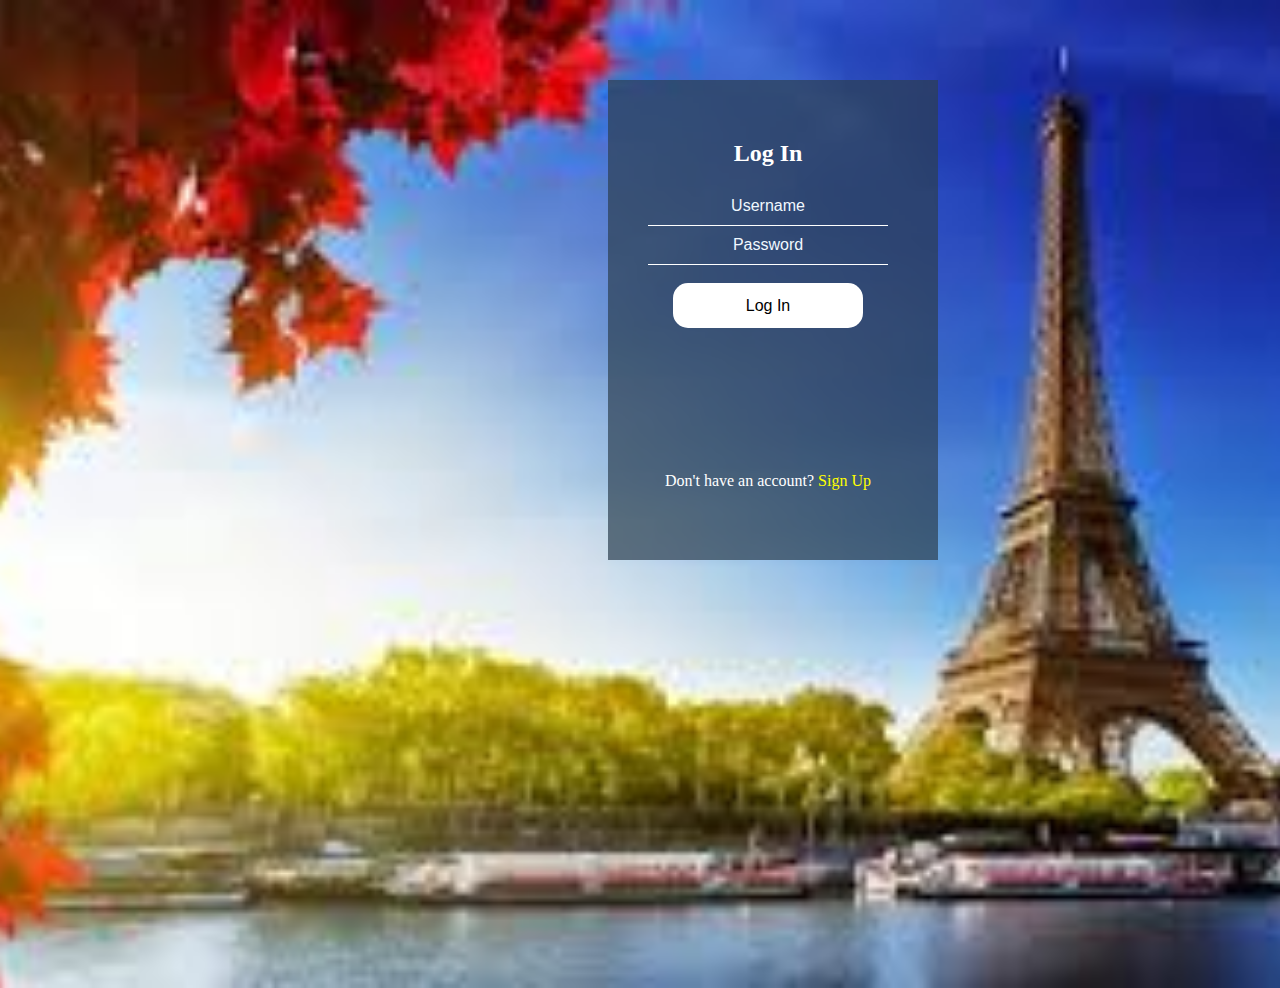
<file: login.html>
<!DOCTYPE html>
<html>
<head>
	<title>login</title>
<link rel="stylesheet" type="text/css" href="css/login.css">
<script src="js/login.js"></script>
</head>
<body>
<div class="signin">
	<form id="form_id" method="post" name="myform">
		<h2 style="color: white">Log In</h2>
		<input type="text" name="username" id="username" placeholder="Username">
		<input type="password" name="pass" id="password" placeholder="Password"><br><br>
		<input type="button" value="Log In" id="submit" onclick="validate()"/></a><br><br>
		<div id="container">
		
	</div><br><br><br><br><br><br><br>
	Don't have an account?<a href="signup.html">&nbsp;Sign Up</a>
		</form>
</div>
</body>
</html>
</file>
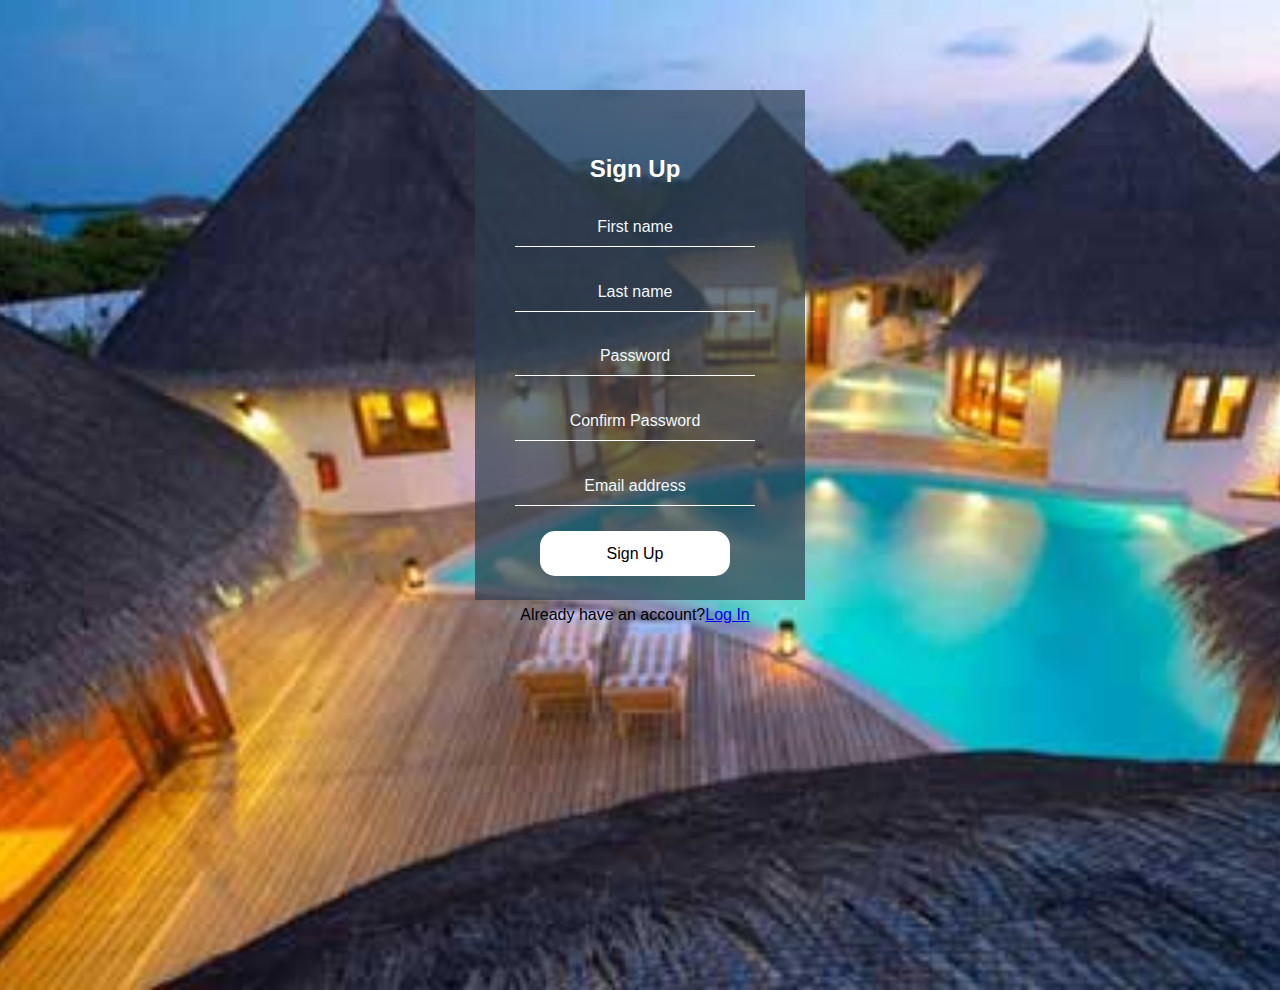
<file: signup.html>
<!DOCTYPE html>
<html>
<head>
	<title>Register</title>
<link rel="stylesheet" type="text/css" href="css/signup.css">
<script src="js/signup.js">
</script>
</head>
<body>
	<div class="signup">
	<form>
		<h2 style="color: #fff;">Sign Up</h2>
		<input type="text" name="username" placeholder="First name"><br><br>
		<input type="text" name="username" placeholder="Last name"><br><br>
		<input type="password" name="pass" placeholder="Password"><br><br>
		<input type="password" name="pass" placeholder="Confirm Password"><br><br>
		<input type="text" placeholder="Email address"><br><br>
		<input type="button" value="Sign Up" onclick="show()"/><br><br>
Already have an account?<a href="login.html">Log In</a>
	</form>
</div>

</body>
</html>
</file>
<file: css/login.css>
body
{
	font-family: Tahoma , Geneva,sand-serif;
	color: #fff;
	background-image: url(../3.jpg);
	height: 100vh;
	background-size: cover;
	background-position: center;

}
.signin
{
	background: rgba(44,62,80,0.7);
	padding: 40px;
	width: 250px;
	margin: auto;
	margin-top: 80px;
	height: 400px;
	margin-left: 600px;

}
form
{
	width: 240px;
	text-align: center;

}
input
{
	width: 240px;
	text-align: center;
	background: transparent;
	border: none;
	border-bottom: 1px solid #fff;
	font-size: 16px;
	font-weight: 200px;
	padding: 10px 0px;
	transition: border 0.5s;
	outline: none;
	color: #fff;

}
input[type=button]
{
border: none;
width: 190px;
background: white;
color: #000;
font-size: 16px;
line-height: 25px;
padding: 10px 0px;
border-radius: 15px;
cursor: pointer;


}
input[type=button]:hover
{
	color: #fff;
	background-color: black;

}
h2
{
	color: white;

}
a
{
	color: yellow;
	text-decoration: blink;
}
a:hover
{
	color: skyblue;
}
.container
{
	display: flex;
	flex-direction: row;
	width: 100%;
}
::placeholder
{
	color: aliceblue;
}
</file>
<file: css/signup.css>
body
{
	font-family: Arial, Helvetica, sans-serif;
  line-height: 1.6;
  margin: 0;
  padding: 0;
  background-image: url(../t1.jpg);
  height: 100vh;
  background-size: cover;
  background-position: center;
}
.signup
{
	background: rgba(44,62,80,0.7);
	padding: 40px;
	width: 250px;
	margin: auto;
	margin-top: 80px;
	height: 430px;
	margin-left: 180px;
	margin: auto;
	margin-top: 90px;

}
form
{
	width: 240px;
	text-align: center;
}
input
{
	width: 240px;
	text-align: center;
	background: transparent;
	border: none;
	border-bottom: 1px solid #fff;
	font-size: 16px;
	font-weight: 200px;
	padding: 10px 0px;
	transition: border 0.5s;
	outline: none;
	color: #fff;

}
input[type=button]
{
border: none;
width: 190px;
background: white;
color: #000;
font-size: 16px;
line-height: 25px;
padding: 10px 0px;
border-radius: 15px;
cursor: pointer;


}
input[type=button]:hover
{
	color: #fff;
	background-color: black;

}
h2
{
	color: #000;

}
::placeholder
{
	color: aliceblue;
}
</file>
